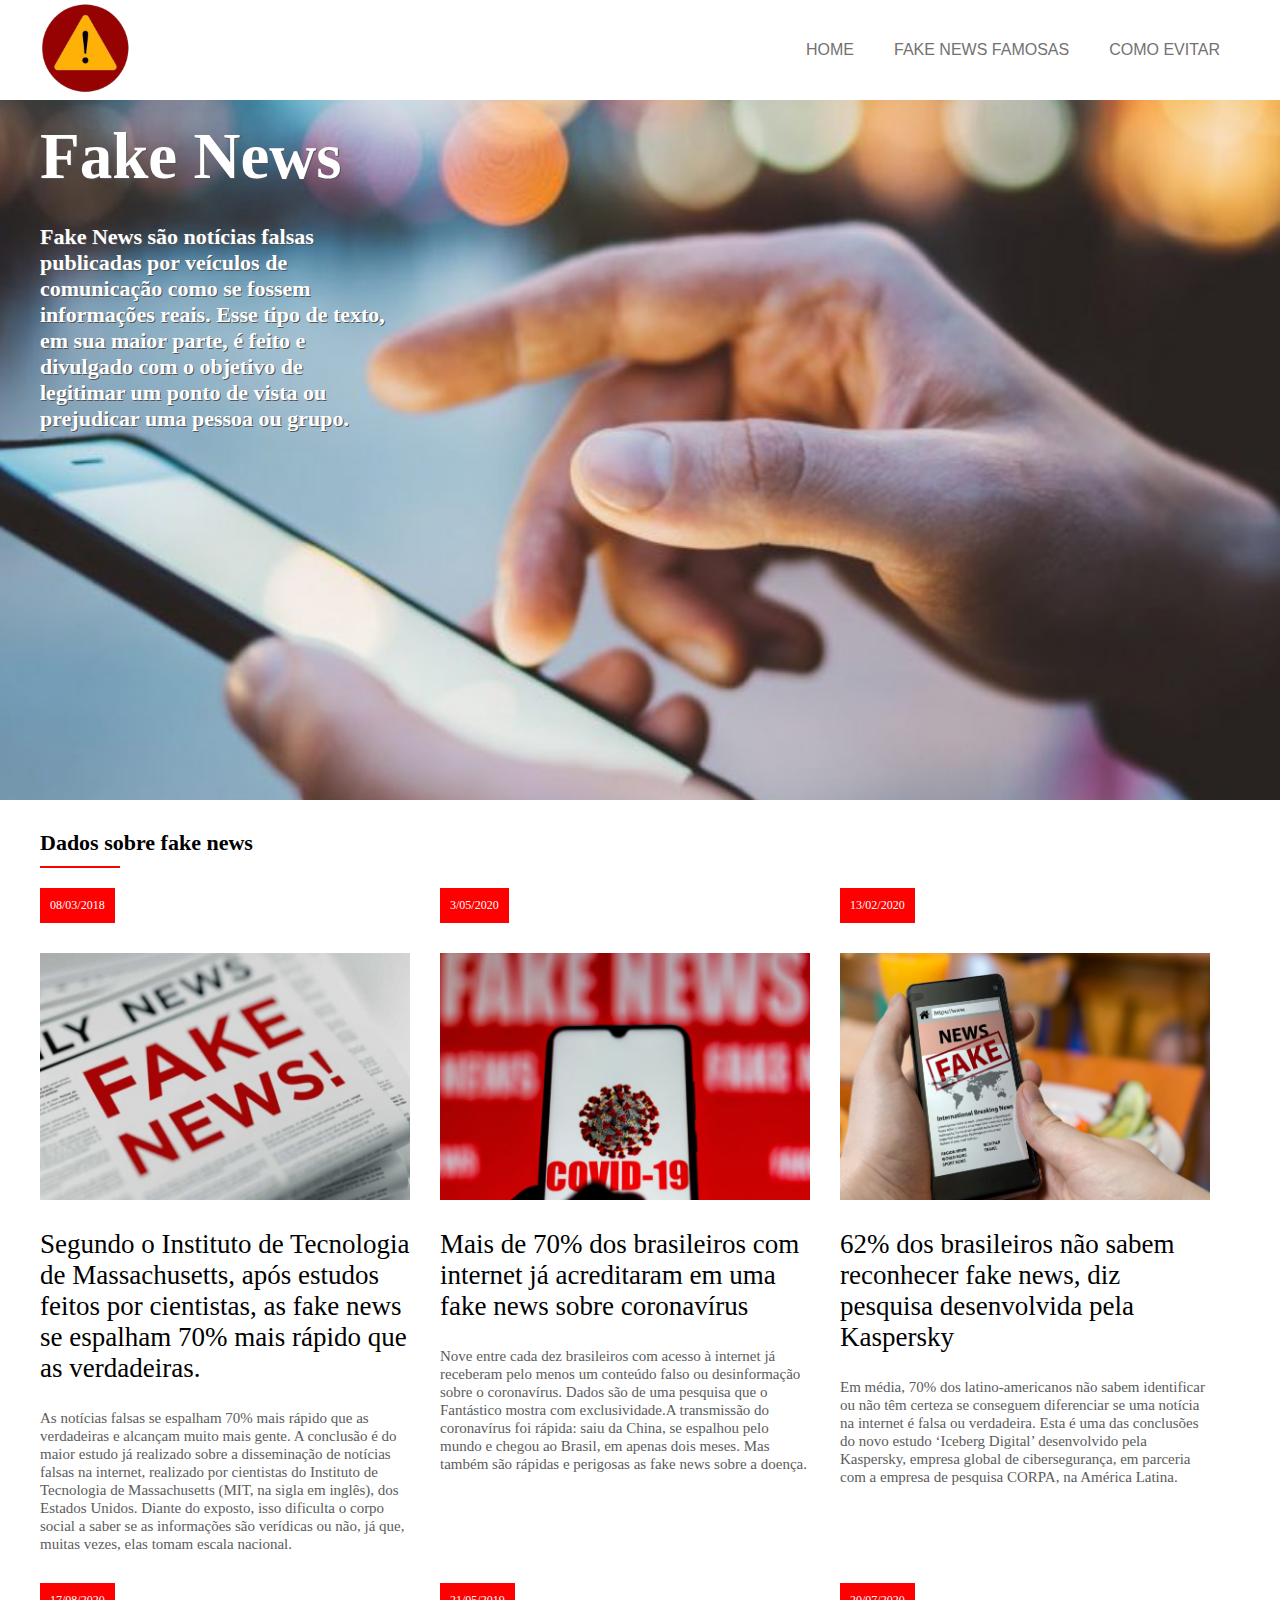
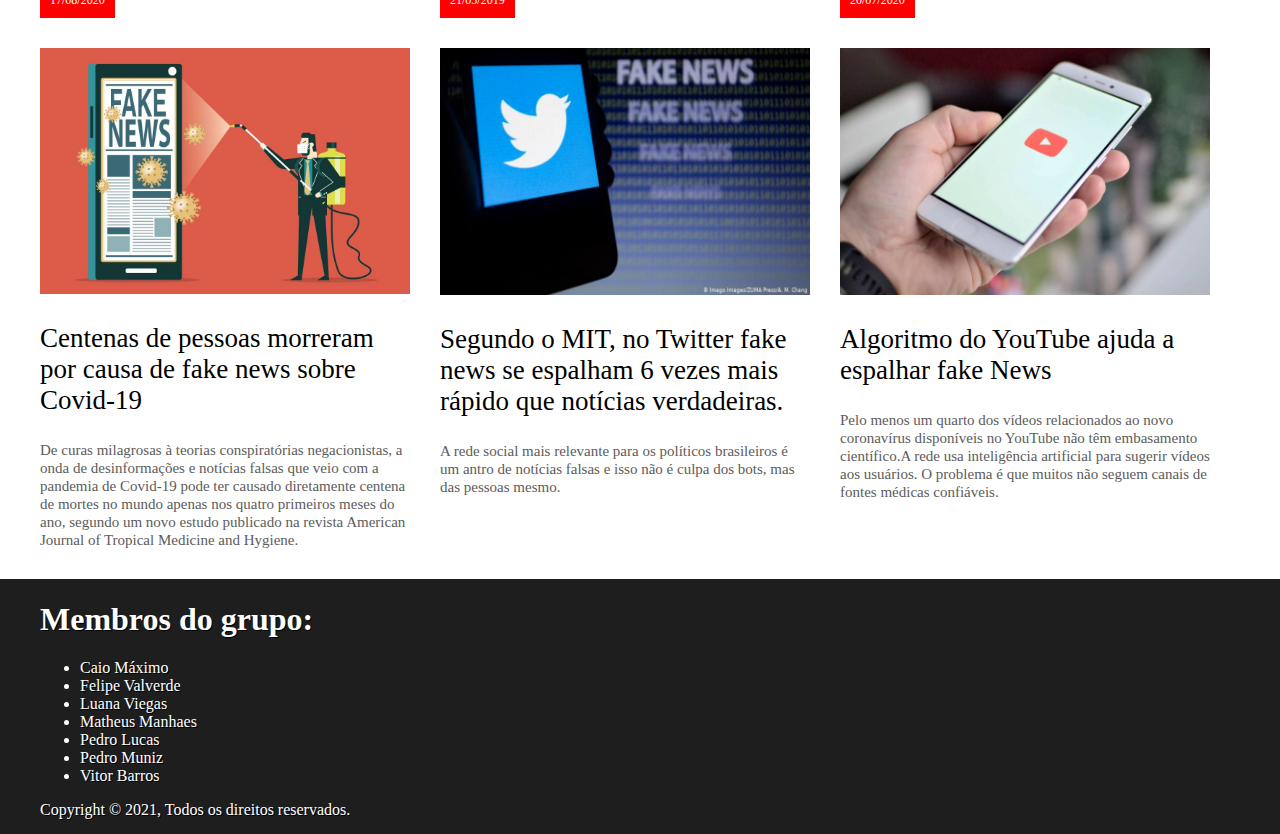
<file: index.html>
<!DOCTYPE html>
<html>
<head>
    <meta charset="utf-8">
    <meta name="viewport" content="width=device-width, user-scalable=no">
    <link href="css.css" rel="stylesheet" />


    <!-- Icones das páginas abaixo-->
    <link rel="apple-touch-icon" sizes="180x180" href="icon/apple-touch-icon.png">
    <link rel="icon" type="image/png" sizes="32x32" href="icon/favicon-32x32.png">
    <link rel="icon" type="image/png" sizes="16x16" href="icon/favicon-16x16.png">
    <link rel="manifest" href="icon/site.webmanifest">

    <title>Fake News</title>

    <!-- Responsividade Script-->
    <script type="text/javascript">
        window.onload = function(){
            document.querySelector(".MenuMobile").addEventListener("click",function(){
                if(document.querySelector(".menu nav ul").style.display == 'flex'){
                    document.querySelector(".menu nav ul").style.display = 'none';
                }else{
                        document.querySelector(".menu nav ul").style.display = 'flex';
                    } 
            });
        };
        </script>

</head>
<body>

<header>
    <!-- Cabeçalho contendo menu e ícone!-->
    <div class="container">
        <div class="logo">
            <a href="index.html"><img src="img/unnamed.png" /></a>
        </div>
        <div class="menu">
            <nav>
                <div class="MenuMobile">
					<div class="LinhaMenu"></div>
					<div class="LinhaMenu"></div>
					<div class="LinhaMenu"></div>
				</div>
                <ul>
                    <li><a href="index.html">Home</a></li>
                    <li><a href="abas/fakenewsfamosas.html">Fake news famosas</a></li>
                    <li><a href="abas/comoevitar.html">Como evitar</a></li>
                </ul>
            </nav>
        </div>
    </div>
</header>
<!-- CORPO DA PÁGINA COMEÇA DAQUI PRA BAIXO!-->
<section id="banner">
    <div class="container column">
        <div class="banner_headline">
            <h1>Fake News</h1>
            <h2>Fake News são notícias falsas publicadas por veículos de comunicação como se fossem informações reais. Esse tipo de texto, em sua maior parte, é feito e divulgado com o objetivo de legitimar um ponto de vista ou prejudicar uma pessoa ou grupo.</h2>
        </div>
        <div class="banner_options">
            <!--- Eu criei essa div pra fazer com que o site fosse responsivo, ou seja, é essa div - a div de cima, podemos colcoar conteudo nela, se n deu pra entender pensa como se o site fosse vertical dai você pega uma linha e divide por 2, ai tem a parte de cima e a de baixo, a de baixo que eu n usei. Deve ter um jeito melhor de fazer isso mas eu fiz assim sei lá -->
        </div>

    </div>
</section>
<section id="geral">
    <div class="container">
        <section>
            <div class="widget">
                <div class="widget_title">
                    <div class= "widget_title_text">Dados sobre fake news</div>
                    <div class= "widget_title_bar"></div>
                </div>
            </div>
            <div class="widget_body flex">
                <article>
                    <a href="https://www.correiobraziliense.com.br/app/noticia/tecnologia/2018/03/08/interna_tecnologia,664835/fake-news-se-espalham-70-mais-rapido-que-noticias-verdadeiras.shtml">
                        <div class="news_data">
                            <div class="news_posted_at">08/03/2018</div>
                        </div>
                        <div class="news_thumbnail">
                            <img src="img/news_thumbnail12.png">
                        </div>
                        <div class="news_title">
                            Segundo o Instituto de Tecnologia de Massachusetts, após estudos feitos por cientistas, as fake news se espalham 70% mais rápido que as verdadeiras. 
                        </div>
                        <div class="news_resumo">
                            As notícias falsas se espalham 70% mais rápido que as verdadeiras e alcançam muito mais gente. 
                            A conclusão é do maior estudo já realizado sobre a disseminação de notícias falsas na internet, realizado por cientistas do Instituto de Tecnologia de Massachusetts (MIT, na sigla em inglês), dos Estados Unidos. Diante do exposto, isso dificulta o corpo social a saber se as informações são verídicas ou não, já que, muitas vezes, elas tomam escala nacional. 

                        </div>
                    </a>
                </article>

                <article>
                    <a href="https://g1.globo.com/fantastico/noticia/2020/05/03/mais-de-70percent-dos-brasileiros-com-internet-ja-acreditaram-em-uma-fake-news-sobre-coronavirus.ghtml">
                        <div class="news_data">
                            <div class="news_posted_at">3/05/2020</div>
                        </div>
                        <div class="news_thumbnail">
                            <img src="img/news_thumbnail11.png">
                        </div>
                        <div class="news_title">
                            Mais de 70% dos brasileiros com internet já acreditaram em uma fake news sobre coronavírus
                        </div>
                        <div class="news_resumo">
                            Nove entre cada dez brasileiros com acesso à internet já receberam pelo menos um conteúdo falso ou desinformação sobre o coronavírus. Dados são de uma pesquisa que o Fantástico mostra com exclusividade.A transmissão do coronavírus foi rápida: saiu da China, se espalhou pelo mundo e chegou ao Brasil, em apenas dois meses. Mas também são rápidas e perigosas as fake news sobre a doença.

                        </div>
                    </a>
                </article>

                <article>
                    <a href="https://www.kaspersky.com.br/about/press-releases/2020_62-dos-brasileiros-nao-sabem-reconhecer-uma-noticia-falsa">
                        <div class="news_data">
                            <div class="news_posted_at">13/02/2020</div>
                        </div>
                        <div class="news_thumbnail">
                            <img src="img/news_thumbnail6.png">
                        </div>
                        <div class="news_title">
                            62% dos brasileiros não sabem reconhecer fake news, diz pesquisa desenvolvida pela Kaspersky
                        </div>
                        <div class="news_resumo">
                            Em média, 70% dos latino-americanos não sabem identificar ou não têm certeza se conseguem diferenciar se uma notícia na internet é falsa ou verdadeira. Esta é uma das conclusões do novo estudo ‘Iceberg Digital’ desenvolvido pela Kaspersky, empresa global de cibersegurança, em parceria com a empresa de pesquisa CORPA, na América Latina.
                        </div>
                    </a>
                </article>
                    </a>
                </article>

                <article>
                    <a href="https://super.abril.com.br/saude/centenas-de-pessoas-morreram-por-causa-de-fake-news-sobre-covid-19-diz-estudo/">
                        <div class="news_data">
                            <div class="news_posted_at">17/08/2020</div>
                        </div>
                        <div class="news_thumbnail">
                            <img src="img/news_thumbnail7.png">
                        </div>
                        <div class="news_title">
                            Centenas de pessoas morreram por causa de fake news sobre Covid-19
                        </div>
                        <div class="news_resumo">
                            De curas milagrosas à teorias conspiratórias negacionistas, a onda de desinformações e notícias falsas que veio com a pandemia de Covid-19 pode ter causado diretamente centena de mortes no mundo apenas nos quatro primeiros meses do ano, segundo um novo estudo publicado na revista American Journal of Tropical Medicine and Hygiene.

                        </div>
                    </a>
                </article>

                <article>
                    <a href="https://super.abril.com.br/tecnologia/no-twitter-fake-news-se-espalham-6-vezes-mais-rapido-que-noticias-verdadeiras/">
                        <div class="news_data">
                            <div class="news_posted_at">21/05/2019</div>
                        </div>
                        <div class="news_thumbnail">
                            <img src="img/news_thumbnail14.png">
                        </div>
                        <div class="news_title">
                            Segundo o MIT, no Twitter fake news se espalham 6 vezes mais rápido que notícias verdadeiras.
                        </div>
                        <div class="news_resumo">
                            A rede social mais relevante para os políticos brasileiros é um antro de notícias falsas e isso não é culpa dos bots, mas das pessoas mesmo. 
                            
                        </div>
                    </a>
                </article>

                <article>
                    <a href="https://olhardigital.com.br/2020/07/20/coronavirus/algoritmo-do-youtube-ajuda-a-espalhar-fake-news/?gfetch=2020%2F07%2F20%2Fkoronavirusantigeenin%2Fyoutube-algoritmi-auttaa-levittämään-väärennettyjä-uutisia%2F#:~:text=Pelo%20menos%20um%20quarto%20dos,YouTube%20não%20têm%20embasamento%20científico.&text=A%20rede%20usa%20inteligência%20artificial,canais%20de%20fontes%20médicas%20confiáveis">
                        <div class="news_data">
                            <div class="news_posted_at">20/07/2020</div>
                        </div>
                        <div class="news_thumbnail">
                            <img src="img/news_thumbnail10.png">
                        </div>
                        <div class="news_title">
                            Algoritmo do YouTube ajuda a espalhar fake News
                        </div>
                        <div class="news_resumo">
                            Pelo menos um quarto dos vídeos relacionados ao novo coronavírus disponíveis no YouTube não têm embasamento científico.A rede usa inteligência artificial para sugerir vídeos aos usuários. O problema é que muitos não seguem canais de fontes médicas confiáveis.
                        </div>
                    </a>
                </article>
            </div>
        </section>
    </div>
</section>

<!-- CORPO DA PÁGINA ACABA AQUI!-->

<footer>
    <!-- RODAPÉ -->

    <div class="container">
        <div class="footer_menu">
            <h1>Membros do grupo:</h1>
            <ul>
                <li>Caio Máximo</li>
                <li>Felipe Valverde</li>
                <li>Luana Viegas</li>
                <li>Matheus Manhaes</li>
                <li>Pedro Lucas</li>
                <li>Pedro Muniz</li>
                <li>Vitor Barros</li>
            </ul>
            Copyright © 2021, Todos os direitos reservados.
        </div>
    </div>
</footer>






</body>
</html>
</file>
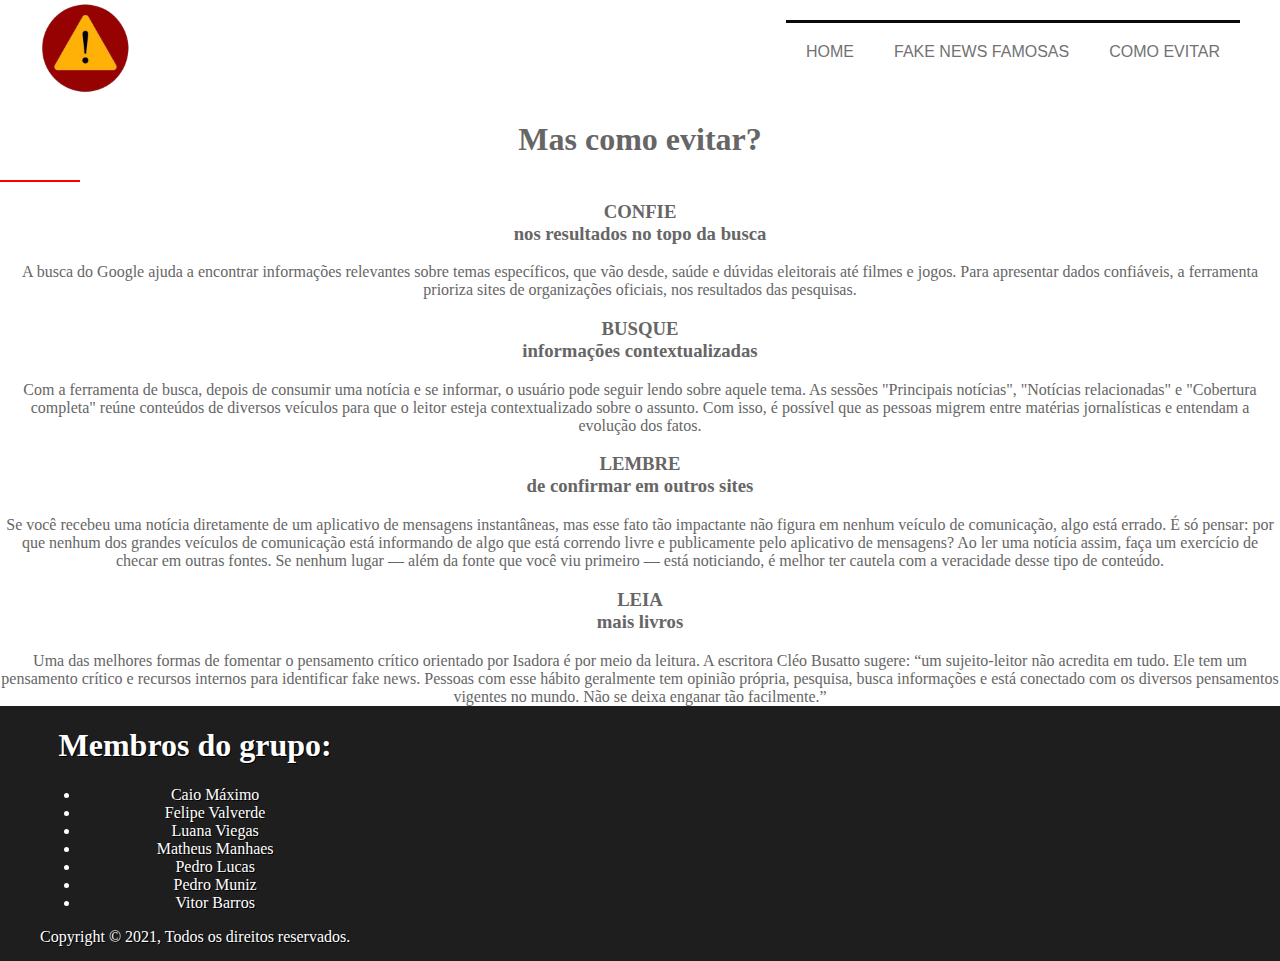
<file: abas/comoevitar.html>
<!DOCTYPE html>
<html>
<head>
    <meta charset="utf-8">
    <meta name="viewport" content="width=device-width, user-scalable=no">
    <link href="comoevitar.css" rel="stylesheet" />


    <!-- Icones das páginas abaixo-->
    <link rel="apple-touch-icon" sizes="180x180" href="../icon/apple-touch-icon.png">
    <link rel="icon" type="image/png" sizes="32x32" href="../icon/favicon-32x32.png">
    <link rel="icon" type="image/png" sizes="16x16" href="../icon/favicon-16x16.png">
    <link rel="manifest" href="../icon/site.webmanifest">
    <link rel="preconnect" href="https://fonts.gstatic.com">
    <link href="https://fonts.googleapis.com/css2?family=Stint+Ultra+Condensed&display=swap" rel="stylesheet">
    <title>Fake News</title>


    <script type="text/javascript">
        window.onload = function(){
            document.querySelector(".MenuMobile").addEventListener("click",function(){
                if(document.querySelector(".menu nav ul").style.display == 'flex'){
                    document.querySelector(".menu nav ul").style.display = 'none';
                }else{
                        document.querySelector(".menu nav ul").style.display = 'flex';
                    } 
            });
        };
        </script>

</head>
<body>


<!-- Cabeçalho
=================================-->

<header>
    <div class="container">
        <div class="logo">
            <a href="../index.html"><img src="../img/unnamed.png" /></a>
        </div>
        <div class="menu">
            <nav>
                <div class="MenuMobile">
					<div class="LinhaMenu"></div>
					<div class="LinhaMenu"></div>
					<div class="LinhaMenu"></div>
				</div>
                <ul>
                    <li><a href="../index.html">Home</a></li>
                    <li><a href="fakenewsfamosas.html">Fake news famosas</a></li>
                    <li><a href="comoevitar.html">Como evitar</a></li>
                </ul>
            </nav>
        </div>
    </div>
</header>

<!-- Main da página de como evitar-->
<main>
    <h1>Mas como evitar?</h1>
    <div class= "widget_title_bar"></div>

    <div class="container_principal">
        <div class="container_1">
            <h3 class="texto_box"><div id="lembre">CONFIE</div> nos resultados no topo da busca</h3>
            A busca do Google ajuda a encontrar informações relevantes sobre temas específicos, que vão desde, saúde e dúvidas eleitorais até filmes e jogos. Para apresentar dados confiáveis, a ferramenta prioriza sites de organizações oficiais, nos resultados das pesquisas.
        </div>
        <div class="container_2">
            <h3 class="texto_box"><div id="lembre">BUSQUE</div>informações contextualizadas</h3>
            Com a ferramenta de busca, depois de consumir uma notícia e se informar, o usuário pode seguir lendo sobre aquele tema. As sessões "Principais notícias", "Notícias relacionadas" e "Cobertura completa" reúne conteúdos de diversos veículos para que o leitor esteja contextualizado sobre o assunto. Com isso, é possível que as pessoas migrem entre matérias jornalísticas e entendam a evolução dos fatos.
        </div>
        <div class="container_3">
            <h3 class="texto_box"><div id="lembre">LEMBRE</div>de confirmar em outros sites</h3>
            Se você recebeu uma notícia diretamente de um aplicativo de mensagens instantâneas, mas esse fato tão impactante não figura em nenhum veículo de comunicação, algo está errado. É só pensar: por que nenhum dos grandes veículos de comunicação está informando de algo que está correndo livre e publicamente pelo aplicativo de mensagens? Ao ler uma notícia assim, faça um exercício de checar em outras fontes. Se nenhum lugar — além da fonte que você viu primeiro — está noticiando, é melhor ter cautela com a veracidade desse tipo de conteúdo.
        </div>
        <div class="container_4">
            <h3 class="texto_box"><div id="lembre">LEIA</div>mais livros</h3>
            Uma das melhores formas de fomentar o pensamento crítico orientado por Isadora é por meio da leitura. A escritora Cléo Busatto sugere: “um sujeito-leitor não acredita em tudo. Ele tem um pensamento crítico e recursos internos para identificar fake news. Pessoas com esse hábito geralmente tem opinião própria, pesquisa, busca informações e está conectado com os diversos pensamentos vigentes no mundo. Não se deixa enganar tão facilmente.”

        </div>
    </div>






</main>

<!-- Rodapé 
==================================
-->

<footer>
    <!-- RODAPÉ -->

    <div class="container">
        <div class="footer_menu">
            <h1>Membros do grupo:</h1>
            <ul>
                <li>Caio Máximo</li>
                <li>Felipe Valverde</li>
                <li>Luana Viegas</li>
                <li>Matheus Manhaes</li>
                <li>Pedro Lucas</li>
                <li>Pedro Muniz</li>
                <li>Vitor Barros</li>
            </ul>
            Copyright © 2021, Todos os direitos reservados.
        </div>

    </div>


</footer>





</body>
</html>
</file>
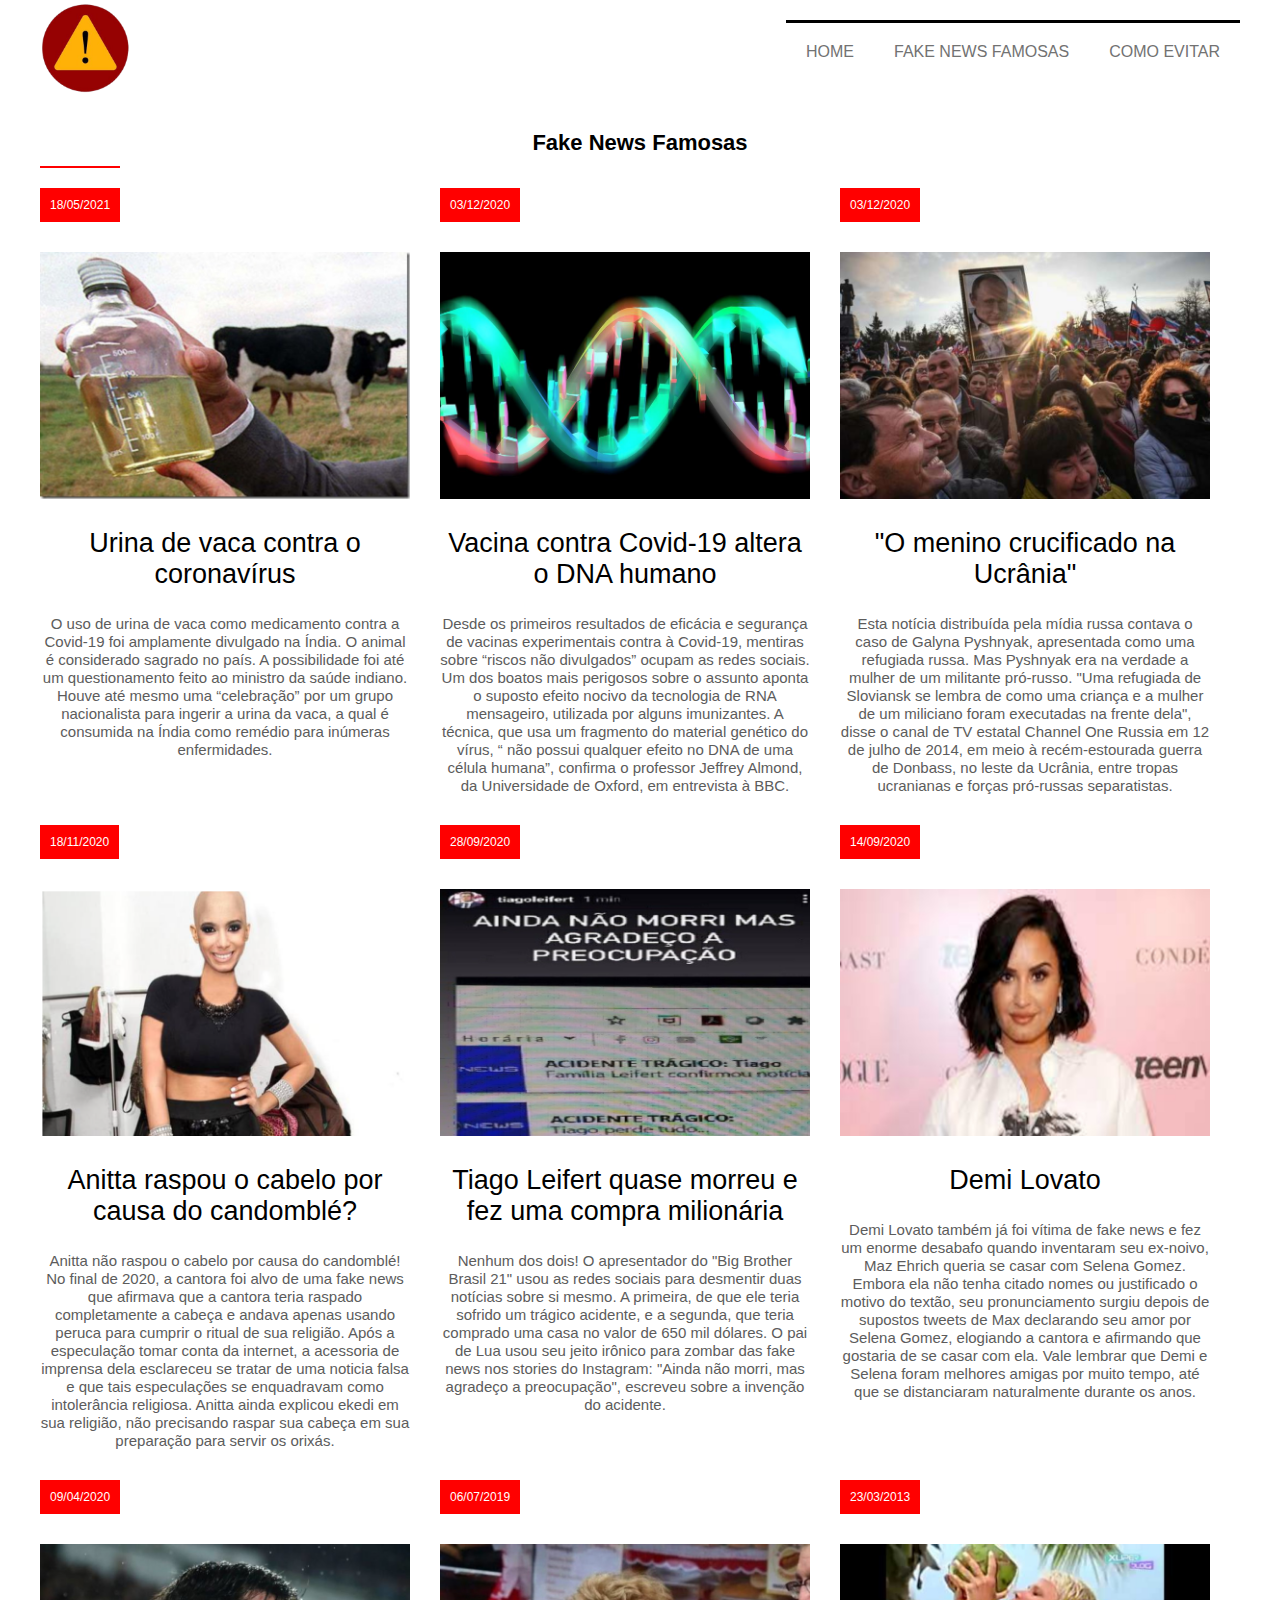
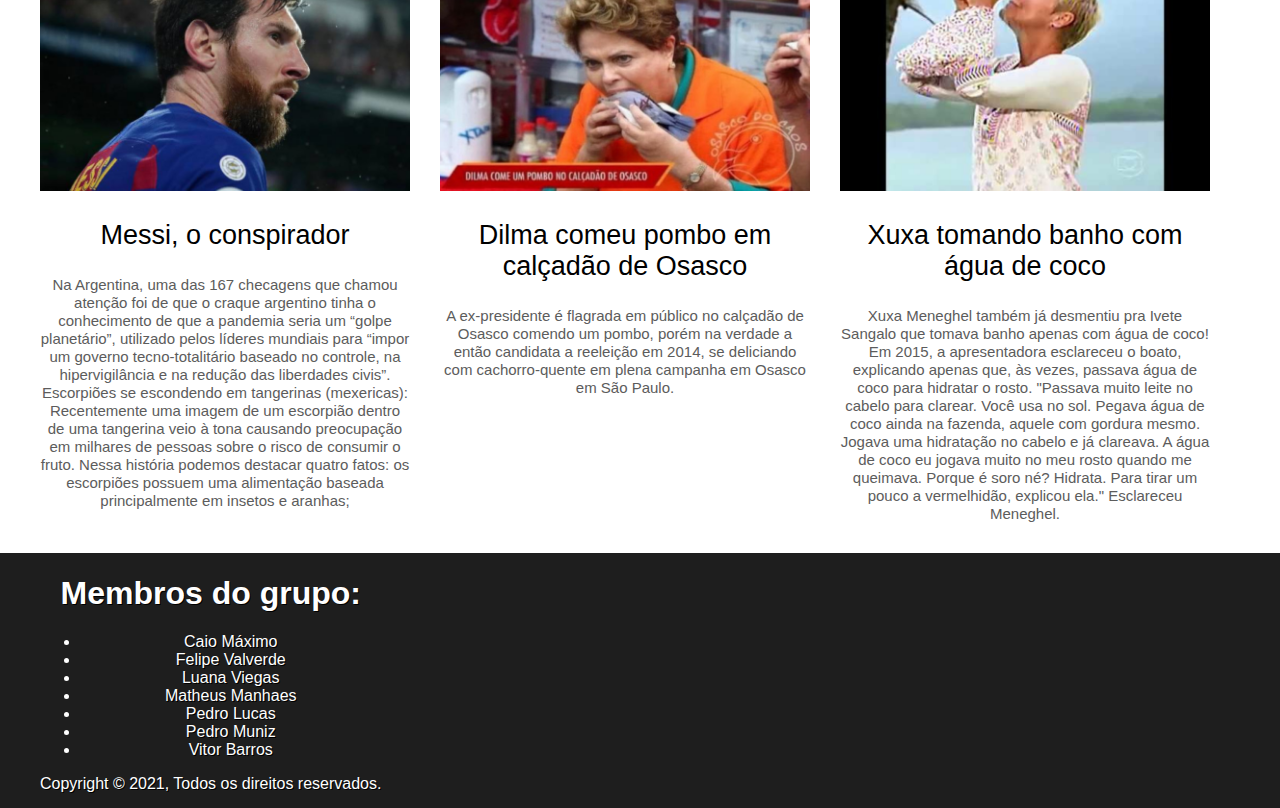
<file: abas/fakenewsfamosas.html>
<!DOCTYPE html>
<html>
<head>
    <meta charset="utf-8">
    <meta name="viewport" content="width=device-width, user-scalable=no">
    <link href="fakenews.css" rel="stylesheet" />


    <!-- Icones das páginas abaixo-->
    <link rel="apple-touch-icon" sizes="180x180" href="../icon/apple-touch-icon.png">
    <link rel="icon" type="image/png" sizes="32x32" href="../icon/favicon-32x32.png">
    <link rel="icon" type="image/png" sizes="16x16" href="../icon/favicon-16x16.png">
    <link rel="manifest" href="../icon/site.webmanifest">

    <title>Fake News</title>


    <script type="text/javascript">
        window.onload = function(){
            document.querySelector(".MenuMobile").addEventListener("click",function(){
                if(document.querySelector(".menu nav ul").style.display == 'flex'){
                    document.querySelector(".menu nav ul").style.display = 'none';
                }else{
                        document.querySelector(".menu nav ul").style.display = 'flex';
                    } 
            });
        };
        </script>

</head>
<body>
    
    <!-- Cabeçalho
=================================-->

<header>
    <div class="container">
        <div class="logo">
            <a href="../index.html"><img src="../img/unnamed.png" /></a>
        </div>
        <div class="menu">
            <nav>
                <div class="MenuMobile">
					<div class="LinhaMenu"></div>
					<div class="LinhaMenu"></div>
					<div class="LinhaMenu"></div>
				</div>
                <ul>
                    <li><a href="../index.html">Home</a></li>
                    <li><a href="fakenewsfamosas.html">Fake news famosas</a></li>
                    <li><a href="comoevitar.html">Como evitar</a></li>
                </ul>
            </nav>
        </div>
    </div>
</header>

<!-- Setup de notícias
================================
-->
<section id="geral">
    <div class="container">
        <section>
            <div class="widget">
                <div class="widget_title">
                    <div class= "widget_title_text">Fake News Famosas</div>
                    <div class= "widget_title_bar"></div>
                </div>
            </div>
            <div class="widget_body flex">


                <article>
                    <a href="https://www.em.com.br/app/noticia/internacional/2020/09/11/interna_internacional,1184518/ator-indiano-diz-que-bebe-urina-de-vaca-todos-os-dias-contra-coronavir.shtml"target="_blank" rel="external">
                        <div class="news_data">
                            <div class="news_posted_at">18/05/2021</div>
                        </div>
                        <div class="news_thumbnail">
                            <img src="../img/fakenewsfamosas_urina.jpg">
                        </div>
                        <div class="news_title">
                            Urina de vaca contra o coronavírus
                        </div>
                        <div class="news_resumo">
                            O uso de urina de vaca como medicamento contra a Covid-19 foi amplamente divulgado na Índia. O animal é considerado sagrado no país. A possibilidade foi até um questionamento feito ao ministro da saúde indiano. Houve até mesmo uma “celebração” por um grupo nacionalista para ingerir a urina da vaca, a qual é consumida na Índia como remédio para inúmeras enfermidades.
                        </div>
                    </a>
                </article>
                    </a>
                </article>

                <article>
                    <a href="https://saude.abril.com.br/medicina/vacinas-de-dna-e-rna-contra-coronavirus-nao-causam-alteracoes-nos-genes/"target="_blank" rel="external">
                        <div class="news_data">
                            <div class="news_posted_at">03/12/2020</div>
                        </div>
                        <div class="news_thumbnail">
                            <img src="../img/fakenewsfamosas_dna.jpg">
                        </div>
                        <div class="news_title">
                            Vacina contra Covid-19 altera o DNA humano
                        </div>
                        <div class="news_resumo">
                            Desde os primeiros resultados de eficácia e segurança de vacinas experimentais contra à Covid-19, mentiras sobre “riscos não divulgados” ocupam as redes sociais. Um dos boatos mais perigosos sobre o assunto aponta o suposto efeito nocivo da tecnologia de RNA mensageiro, utilizada por alguns imunizantes. A técnica, que usa um fragmento do material genético do vírus, “ não possui qualquer efeito no DNA de uma célula humana”, confirma o professor Jeffrey Almond, da Universidade de Oxford, em entrevista à BBC.
                            
                        </div>
                    </a>
                </article>

                <article>
                    <a href="https://www.agazetanews.com.br/noticia/internacional/133845/casos-de-fake-news-que-geraram-guerras-e-conflitos-ao-redor-do-mundo"target="_blank" rel="external">
                        <div class="news_data">
                            <div class="news_posted_at">03/12/2020</div>
                        </div>
                        <div class="news_thumbnail">
                            <img src="../img/fakenewsfamosas_omeninoucrania.jpg">
                        </div>
                        <div class="news_title">
                            "O menino crucificado na Ucrânia"
                        </div>
                        <div class="news_resumo">
                            Esta notícia distribuída pela mídia russa contava o caso de Galyna Pyshnyak, apresentada como uma refugiada russa. Mas Pyshnyak era na verdade a mulher de um militante pró-russo. "Uma refugiada de Sloviansk se lembra de como uma criança e a mulher de um miliciano foram executadas na frente dela", disse o canal de TV estatal Channel One Russia em 12 de julho de 2014, em meio à recém-estourada guerra de Donbass, no leste da Ucrânia, entre tropas ucranianas e forças pró-russas separatistas.
                        </div>
                    </a>
                </article>

                <article>
                    <a href="https://istoe.com.br/em-video-ironico-anitta-nega-que-tenha-raspado-a-cabeca-por-causa-do-candomble/"target="_blank" rel="external">
                        <div class="news_data">
                            <div class="news_posted_at">18/11/2020</div>
                        </div>
                        <div class="news_thumbnail">
                            <img src="../img/fakenewsfamosas_anita.png">
                        </div>
                        <div class="news_title">
                            Anitta raspou o cabelo por causa do candomblé?
                        </div>
                        <div class="news_resumo">
                            Anitta não raspou o cabelo por causa do candomblé! No final de 2020, a cantora foi alvo de uma fake news que afirmava que a cantora teria raspado completamente a cabeça e andava apenas usando peruca para cumprir o ritual de sua religião. Após a especulação tomar conta da internet, a acessoria de imprensa dela esclareceu se tratar de uma noticia falsa e que tais especulações se enquadravam como intolerância religiosa. Anitta ainda explicou ekedi em sua religião, não precisando raspar sua cabeça em sua preparação para servir os orixás.
                        </div>
                    </a>
                </article>

                <article>
                    <a href="https://www.purepeople.com.br/noticia/tiago-leifert-desmente-noticia-de-acidente-e-compra-de-nova-casa_a302155/1"target="_blank" rel="external">
                        <div class="news_data">
                            <div class="news_posted_at">28/09/2020</div>
                        </div>
                        <div class="news_thumbnail">
                            <img id="image_tiago" src="../img/fakenewsfamosas_tiago.jpg">
                        </div>
                        <div class="news_title">
                            Tiago Leifert quase morreu e fez uma compra milionária
                        </div>
                        <div class="news_resumo">
                            Nenhum dos dois! O apresentador do "Big Brother Brasil 21" usou as redes sociais para desmentir duas notícias sobre si mesmo. A primeira, de que ele teria sofrido um trágico acidente, e a segunda, que teria comprado uma casa no valor de 650 mil dólares. O pai de Lua usou seu jeito irônico para zombar das fake news nos stories do Instagram:
                            "Ainda não morri, mas agradeço a preocupação", escreveu sobre a invenção do acidente.

                        </div>
                    </a>
                </article>

                <article>
                    <a href="https://www.estrelando.com.br/nota/2020/09/14/demi-lovato-se-irrita-apos-fake-nota-de-que-seu-noivo-gostaria-de-se-casar-com-selena-gomez-e-muito-triste-251246/foto-1"target="_blank" rel="external">
                        <div class="news_data">
                            <div class="news_posted_at">14/09/2020</div>
                        </div>
                        <div class="news_thumbnail">
                            <img src="../img/fakenewsfamosas_demilovato.jpg">
                        </div>
                        <div class="news_title">
                            Demi Lovato
                        </div>
                        <div class="news_resumo">
                            Demi Lovato também já foi vítima de fake news e fez um enorme desabafo quando inventaram seu ex-noivo, Maz Ehrich queria se casar com Selena Gomez. Embora ela não tenha citado nomes ou justificado o motivo do textão, seu pronunciamento surgiu depois de supostos tweets de Max declarando seu amor por Selena Gomez, elogiando a cantora e afirmando que gostaria de se casar com ela. Vale lembrar que Demi e Selena foram melhores amigas por muito tempo, até que se distanciaram naturalmente durante os anos.
                        </div>
                    </a>
                </article>

                <article>
                    <a href="https://istoe.com.br/veja-algumas-das-fake-news-mais-bizarras-ja-produzidas-sobre-o-coronavirus/"target="_blank" rel="external">
                        <div class="news_data">
                            <div class="news_posted_at">09/04/2020</div>
                        </div>
                        <div class="news_thumbnail">
                            <img src="../img/fakenewsfamosas_messi.jpg">
                        </div>
                        <div class="news_title">
                            Messi, o conspirador
                        </div>
                        <div class="news_resumo">
                            Na Argentina, uma das 167 checagens que chamou atenção foi de que o craque argentino tinha o conhecimento de que a pandemia seria um “golpe planetário”, utilizado pelos líderes mundiais para “impor um governo tecno-totalitário baseado no controle, na hipervigilância e na redução das liberdades civis”. Escorpiões se escondendo em tangerinas (mexericas): Recentemente uma imagem de um escorpião dentro de uma tangerina veio à tona causando preocupação em milhares de pessoas sobre o risco de consumir o fruto. Nessa história podemos destacar quatro fatos: os escorpiões possuem uma alimentação baseada principalmente em insetos e aranhas;

                        </div>
                    </a>
                </article>

                <article>
                    <a href="https://boainformacao.com.br/2019/07/mentira-que-dilma-comeu-pombo-em-calcadao-de-osasco/" target="_blank" rel="external">
                        <div class="news_data">
                            <div class="news_posted_at">06/07/2019</div>
                        </div>
                        <div class="news_thumbnail">
                            <img src="../img/fakenewsfamosas_dilma.jpg">
                        </div>
                        <div class="news_title">
                            Dilma comeu pombo em calçadão de Osasco
                        </div>
                        <div class="news_resumo">
                            A ex-presidente é flagrada em público no calçadão de Osasco comendo um pombo, porém na verdade a então candidata a reeleição em 2014, se deliciando com cachorro-quente em plena campanha em Osasco em São Paulo.
                        </div>
                    </a>
                </article>

                <article>
                    <a href="https://www.estrelando.com.br/foto/2021/04/11/relembre-as-fake-news-mais-bizarras-envolvendo-os-famosos-256880/foto-4"target="_blank" rel="external">
                        <div class="news_data">
                            <div class="news_posted_at">23/03/2013</div>
                        </div>
                        <div class="news_thumbnail">
                            <img src="../img/fakenewsfamosas_xuxa.jpg">
                        </div>
                        <div class="news_title">
                            Xuxa tomando banho com água de coco
                        </div>
                        <div class="news_resumo">
                            Xuxa Meneghel também já desmentiu pra Ivete Sangalo que tomava banho apenas com água de coco! Em 2015, a apresentadora esclareceu o boato, explicando apenas que, às vezes, passava água de coco para hidratar o rosto. "Passava muito leite no cabelo para clarear. Você usa no sol. Pegava água de coco ainda na fazenda, aquele com gordura mesmo. Jogava uma hidratação no cabelo e já clareava. A água de coco eu jogava muito no meu rosto quando me queimava. Porque é soro né? Hidrata. Para tirar um pouco a vermelhidão, explicou ela." Esclareceu Meneghel.
                        </div>
                    </a>
                </article>
                
            </div>
        </section>
    </div>
</section>

<!-- Rodapé 
==================================
-->

<footer>
    <!-- RODAPÉ -->

    <div class="container">
        <div class="footer_menu">
            <h1>Membros do grupo:</h1>
            <ul>
                <li>Caio Máximo</li>
                <li>Felipe Valverde</li>
                <li>Luana Viegas</li>
                <li>Matheus Manhaes</li>
                <li>Pedro Lucas</li>
                <li>Pedro Muniz</li>
                <li>Vitor Barros</li>
            </ul>
            Copyright © 2021, Todos os direitos reservados.
        </div>
    </div>
</footer>



</body>
</html>
</file>
<file: css.css>
body{
    margin: 0;
    padding: 0;
}
header{
    display: flex;
    justify-content: center;
    height: 100px;
}
.container{
    display: flex;
    justify-content: space-between;
    width: 1200px;
}
.logo img{
    width: 90px;
    height: 90px;
}
.logo{
    display: flex;
    align-items: center;
}
.menu{
    display: flex;
    align-items: center;
}
nav ul,
nav li{
    list-style: none;
    margin: 0;
    padding: 0;
}
nav ul{
    display: flex;
}
nav a{
    display: block;
    padding: 20px;
    text-decoration: none;
    text-transform: uppercase;
    color: #727272;
    font-family: arial;
}
nav a:hover{
    background-color: red;
    color: white;
}
#banner{
    display: flex;
    justify-content: center;
    background-image:url('img/banner.jpg');
    background-position: center;
    background-size: cover;
    background-attachment: fixed;
    height: 700px;
}
.column{
    flex-direction: column;
}
.banner_headline{
    flex: 1;
    display: flex;
    flex-direction: column;
    justify-content: center;
}
.banner_headline h1{
    color: white;
    font-size: 65px;
    text-shadow: 1px 1px 0px #555;
    margin: 0;
    padding: 0;
    max-width: 600px;
}
.banner_headline h2{
    color: white;
    font-size: 22px;
    text-shadow: 1px 1px 0px #555;
    margin: 0;
    padding: 0;
    max-width: 350px;
    margin-top: 30px;
}
.banner_options{
    flex: 1;
    height: 210px;
}
#geral{
    display: flex;
    justify-content: center;
}
#geral section{
    flex: 2;
}
.widget_title{
    margin-top: 30px;
    margin-bottom: 20px;
}
.widget_title_text{
    color: black;
    font-size: 22px;
    font-weight: bold;
}
.widget_title_bar{
    width: 80px;
    height: 2px;
    background-color: red;
    margin-top: 10px;
}
.flex{
    display: flex;
    flex-wrap: wrap;
}
article{
    flex: 1;
    min-width: 300px;
    margin-right: 30px;
}
article a{
    text-decoration: none;
    color: #5c5c5c;
}
article .news_data{
    display: flex;
}
article .news_posted_at{
    background-color: red;
    color: white;
    font-size: 12px;
    padding: 10px;
}
article .news_thumbnail{
    margin-top: 30px;
}

article .news_thumbnail img{
    width: 100%;
    height: auto;
}
article .news_title{
    margin-top: 25px;
    margin-bottom: 25px;
    color: black;
    font-size: 27px;
}
article .news_resumo{
    color: #5c5c5c;
    font-size: 15px;
    line-height: 18px;
    margin-bottom: 30px;
}
footer{
    background-color: #1E1E1E;
    display: flex;
    justify-content: center;
}
.footer_menu{
    text-decoration: none;
    text-shadow: 1px 1px 0px black;
    color: white;
    padding-bottom: 15px;
}
.LinhaMenu{
    height: 3px;
    background-color: red;
}
.MenuMobile{
    display: none;
    width: 40px;
    height: 40px;
    margin-top: 60px;
    margin-bottom: 60px;
    margin-right: 20px;
}
@media (max-width: 600px) {
    .banner_headline{
        padding: 20px;
    }
    .banner_headline h1{
        font-size: 55px;
    }
    .banner_headline h2{
        font-size: 18px;
    }
    #geral section{
        padding: 20px;
    }
    .footer_menu{
        padding: 20px;
    }

    #geral section{
        padding: 20px;
    }
    header .container{
        flex-direction: row;
    }
    nav ul{
        flex-direction: column;
        display: none;
        position: absolute;
        left: 0;
        width: 100%;
        background-color: white;
    }
    header{
        height: auto;
    }
    .logo{
        padding: 20px;
    }
    .MenuMobile{
        display: flex;
        flex-direction: column;
        justify-content: space-around;
    }
}
.container_footer{
    display: block;
    justify-content: space-between;
    width: 1200px;
}
#footer_ul{
    display: grid;
    margin-right: -100px;
    margin-left:20px;
    grid-template-columns: auto auto;
}
</file>
<file: abas/comoevitar.css>
body{
    margin: 0;
    padding: 0;
}
header{
    display: flex;
    justify-content: center;
    height: 100px;
}
.container{
    display: flex;
    justify-content: space-between;
    width: 1200px;
}
.logo img{
    width: 90px;
    height: 90px;
}
.logo{
    display: flex;
    align-items: center;
}
.menu{
    display: flex;
    align-items: center;
}
nav ul,
nav li{
    list-style: none;
    margin: 0;
    padding: 0;
}
nav ul{
    display: flex;
}
nav a{
    display: block;
    padding: 20px;
    text-decoration: none;
    text-transform: uppercase;
    color: #727272;
    font-family: arial;
}
nav a:hover{
    background-color: rgba(255, 0, 0, 0.541);
    color: white;
}
#banner{
    display: flex;
    justify-content: center;
    background-image:url('../img/maint.jpg');
    background-position: center;
    background-size: cover;
    height: 700px;
}
#bannermaint{
    display: flex;
    justify-content: center;
    background-image:url('../img/maint.jpg');
    background-position: center;
    background-size: cover;
    height: 700px;
}
.column{
    flex-direction: column;
}
.banner_headline{
    flex: 1;
    display: flex;
    flex-direction: column;
    justify-content: center;
}
.banner_headline h1{
    color: white;
    font-size: 65px;
    text-shadow: 1px 1px 0px #555;
    margin: 0;
    padding: 0;
    max-width: 600px;
}
.banner_headline h2{
    color: white;
    font-size: 22px;
    text-shadow: 1px 1px 0px #555;
    margin: 0;
    padding: 0;
    max-width: 350px;
    margin-top: 30px;
}
.banner_options{
    flex: 1;
    height: 210px;
}
#geral{
    display: flex;
    justify-content: center;
}
#geral section{
    flex: 2;
}
.widget_title{
    margin-top: 30px;
    margin-bottom: 20px;
}
.widget_title_text{
    color: black;
    font-size: 22px;
    font-weight: bold;
}
.widget_title_bar{
    width: 80px;
    height: 2px;
    background-color: red;
    margin-top: 10px;
}
.flex{
    display: flex;
    flex-wrap: wrap;
}
article{
    flex: 1;
    min-width: 300px;
    margin-right: 30px;
}
article a{
    text-decoration: none;
    color: #5c5c5c;
}
article .news_data{
    display: flex;
}
article .news_posted_at{
    background-color: red;
    color: white;
    font-size: 12px;
    padding: 10px;
}
article .news_thumbnail{
    margin-top: 30px;
}

article .news_thumbnail img{
    width: 100%;
    height: auto;
}
article .news_title{
    margin-top: 25px;
    margin-bottom: 25px;
    color: black;
    font-size: 27px;
}
article .news_resumo{
    color: #5c5c5c;
    font-size: 15px;
    line-height: 18px;
    margin-bottom: 30px;
}
footer{
    background-color: #1E1E1E;
    display: flex;
    justify-content: center;
}
.footer_menu{
    text-decoration: none;
    text-shadow: 1px 1px 0px black;
    color: white;
    padding-bottom: 15px;
}
.LinhaMenu{
    height: 1px;
    background-color: rgb(10, 10, 10);
}
@media (max-width: 600px) {
    .banner_headline{
        padding: 20px;
    }
    .banner_headline h1{
        font-size: 55px;
    }
    .banner_headline h2{
        font-size: 18px;
    }
    #geral section{
        padding: 20px;
    }
    .footer_menu{
        padding: 20px;
    }

    #geral section{
        padding: 20px;
    }
    header .container{
        flex-direction: row;
    }
    nav ul{
        flex-direction: column;
        display: none;
        position: absolute;
        left: 0;
        width: 100%;
        background-color: white;
    }
    header{
        height: auto;
    }
    .logo{
        padding: 20px;
    }
    .MenuMobile{
        display: flex;
        flex-direction: column;
        justify-content: space-around;
    }
}

body{
    color: #666666;
    text-align: center;
  }
  .box{
    background-color: #fff;
    width: 500px;
    margin: 50px auto;
  }
  #title {
    font-size: 30px;
    margin-top: 25px;
  }
  #descricao{
    font-size:20px;
    margin: 20px auto;
  }
  #logo {
    margin-top: 25px;
    max-width: 365px;
    height: auto;
  }
</file>
<file: abas/fakenews.css>
body{
    margin: 0;
    padding: 0;
}
header{
    display: flex;
    justify-content: center;
    height: 100px;
}
.container{
    display: flex;
    justify-content: space-between;
    width: 1200px;
}
.logo img{
    width: 90px;
    height: 90px;
}
.logo{
    display: flex;
    align-items: center;
}
.menu{
    display: flex;
    align-items: center;
}
nav ul,
nav li{
    list-style: none;
    margin: 0;
    padding: 0;
}
nav ul{
    display: flex;
}
nav a{
    display: block;
    padding: 20px;
    text-decoration: none;
    text-transform: uppercase;
    color: #727272;
    font-family: arial;
}
nav a:hover{
    background-color: red;
    color: white;
}
#banner{
    display: flex;
    justify-content: center;
    background-image:url('img/banner.jpg');
    background-position: center;
    background-size: cover;
    height: 700px;
}
.column{
    flex-direction: column;
}
.banner_headline{
    flex: 1;
    display: flex;
    flex-direction: column;
    justify-content: center;
}
.banner_headline h1{
    color: white;
    font-size: 65px;
    text-shadow: 1px 1px 0px #555;
    margin: 0;
    padding: 0;
    max-width: 600px;
}
.banner_headline h2{
    color: white;
    font-size: 22px;
    text-shadow: 1px 1px 0px #555;
    margin: 0;
    padding: 0;
    max-width: 350px;
    margin-top: 30px;
}
.banner_options{
    flex: 1;
    height: 210px;
}
#geral{
    display: flex;
    justify-content: center;
}
#geral section{
    flex: 2;
}
.widget_title{
    margin-top: 30px;
    margin-bottom: 20px;
}
.widget_title_text{
    color: black;
    font-size: 22px;
    font-weight: bold;
}
.widget_title_bar{
    width: 80px;
    height: 2px;
    background-color: red;
    margin-top: 10px;
}
.flex{
    display: flex;
    flex-wrap: wrap;
}
article{
    flex: 1;
    min-width: 300px;
    margin-right: 30px;
}
article a{
    text-decoration: none;
    color: #5c5c5c;
}
article .news_data{
    display: flex;
}
article .news_posted_at{
    background-color: red;
    color: white;
    font-size: 12px;
    padding: 10px;
}
article .news_thumbnail{
    margin-top: 30px;
}

article .news_thumbnail img{
    width: 100%;
    height: auto;
}
article .news_title{
    margin-top: 25px;
    margin-bottom: 25px;
    color: black;
    font-size: 27px;
}
article .news_resumo{
    color: #5c5c5c;
    font-size: 15px;
    line-height: 18px;
    margin-bottom: 30px;
}
footer{
    background-color: #1E1E1E;
    display: flex;
    justify-content: center;
}
.footer_menu{
    text-decoration: none;
    text-shadow: 1px 1px 0px black;
    color: white;
    padding-bottom: 15px;
}
.LinhaMenu{
    height: 1px;
    background-color: rgb(0, 0, 0);
}
@media (max-width: 600px) {
    .banner_headline{
        padding: 20px;
    }
    .banner_headline h1{
        font-size: 55px;
    }
    .banner_headline h2{
        font-size: 18px;
    }
    #geral section{
        padding: 20px;
    }
    .footer_menu{
        padding: 20px;
    }

    #geral section{
        padding: 20px;
    }
    header .container{
        flex-direction: row;
    }
    nav ul{
        flex-direction: column;
        display: none;
        position: absolute;
        left: 0;
        width: 100%;
        background-color: white;
    }
    header{
        height: auto;
    }
    .logo{
        padding: 20px;
    }
    .MenuMobile{
        display: flex;
        flex-direction: column;
        justify-content: space-around;
    }
}
body{
    font-family: 'Titillium Web', sans-serif;
    color: #666666;
    text-align: center;
  }
  .box{
    background-color: #fff;
    width: 500px;
    margin: 50px auto;
  }
  #title {
    font-size: 30px;
    margin-top: 25px;
  }
  #descricao{
    font-size:20px;
    margin: 20px auto;
  }
  #logo {
    margin-top: 25px;
    max-width: 365px;
    height: auto;
  }

  #tit1{
    margin-top: 25px;
    margin-bottom: 25px;
    color: black;
    font-size: 27px;

  }

  .news_famosas{
      margin: 20px auto;
      box-sizing: border-box;
  }
  #img1{
      height: 120px;
      width: 120px;
  }
</file>
